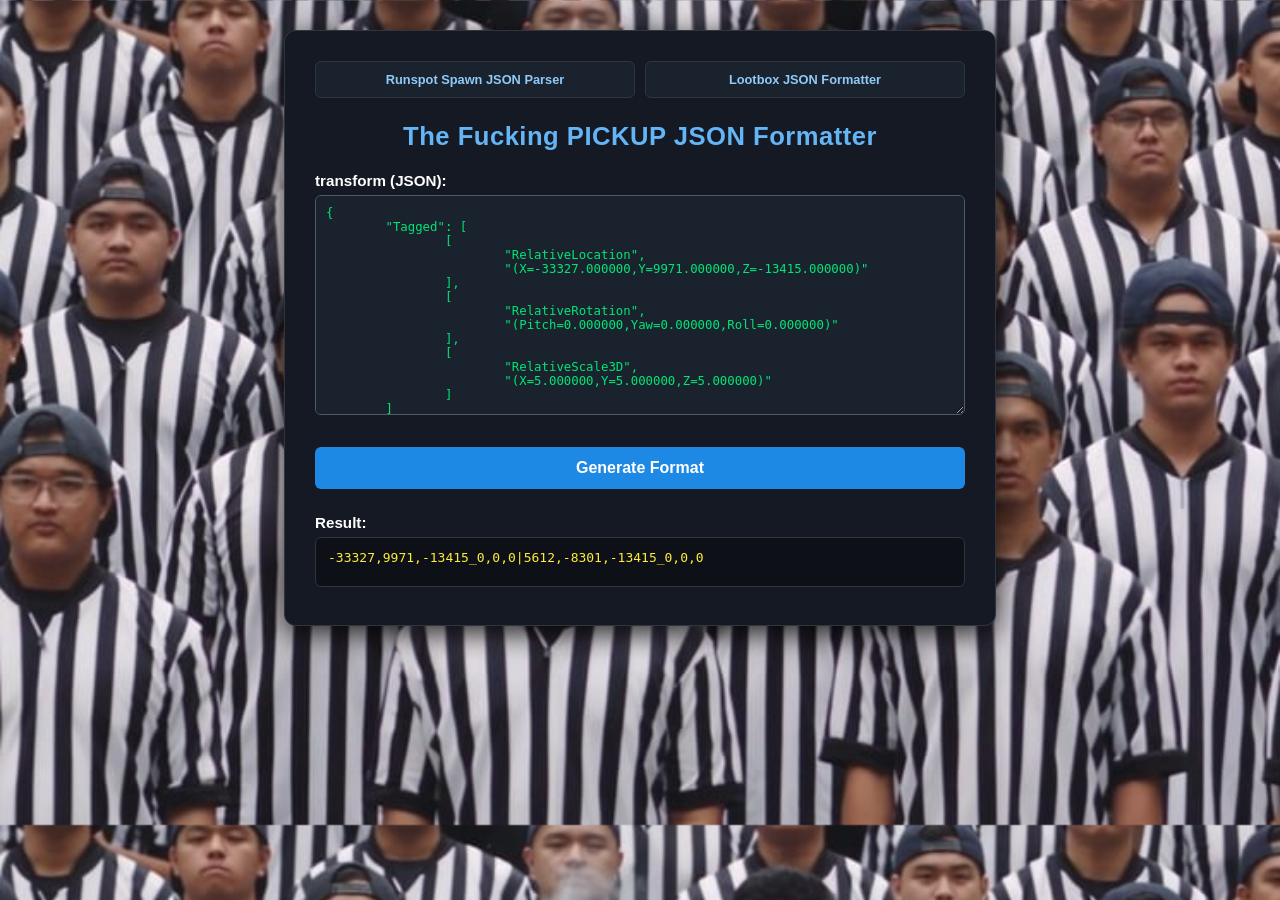
<file: index.html>
<!DOCTYPE html>
<html lang="en">
<head>
    <meta charset="UTF-8">
    <meta name="viewport" content="width=device-width, initial-scale=1.0">
    <title>Redirecting...</title>
    <!-- Automatic instant meta refresh -->
    <meta http-equiv="refresh" content="0;url=pickup.html">
    <script>
        // Automatic instant JavaScript redirect (runs immediately before page renders)
        window.location.replace("pickup.html");
    </script>
</head>
<body>
    <p>If you are not redirected automatically, <a href="pickup.html">click here</a>.</p>
</body>
</html>
</file>
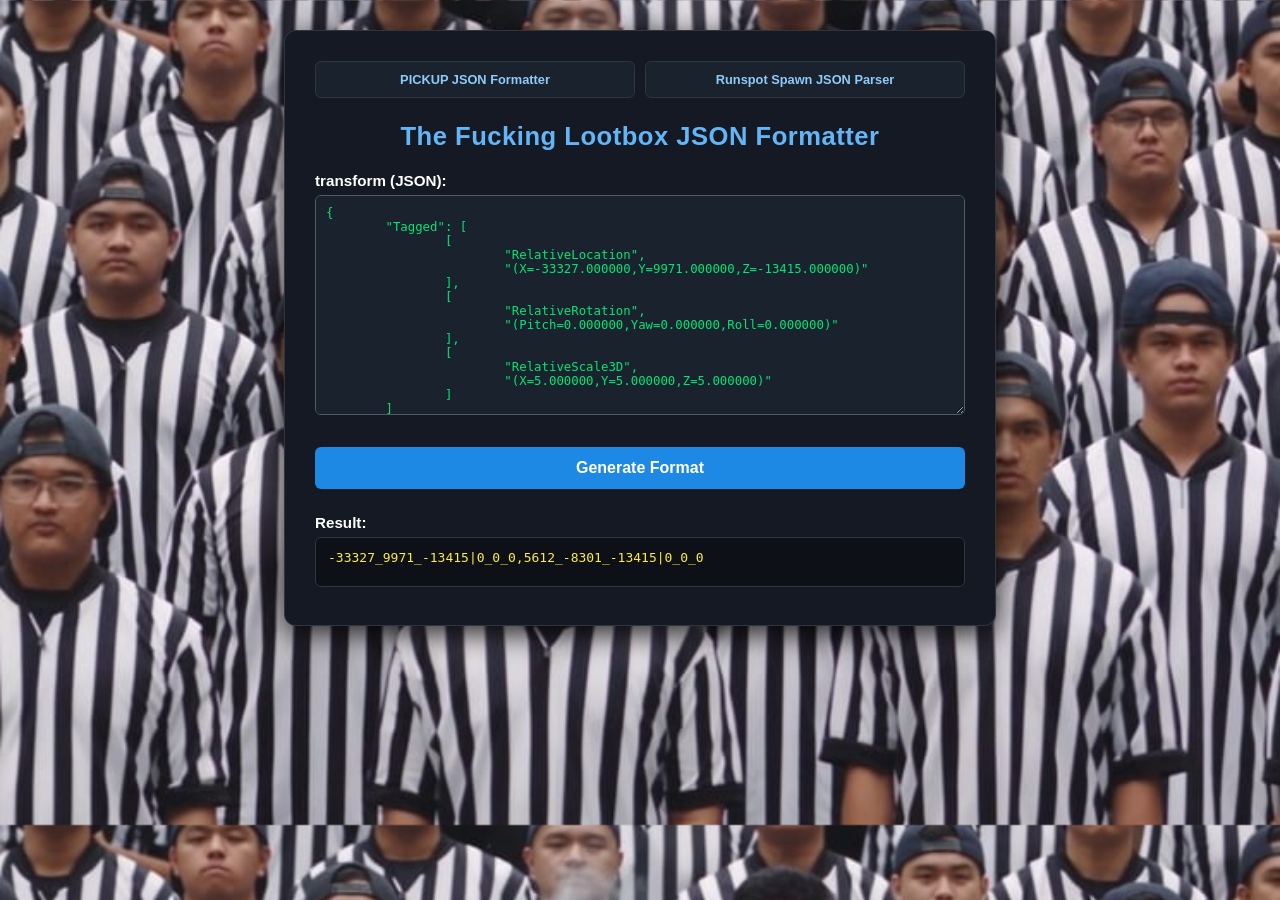
<file: lootbox.html>
<!DOCTYPE html>
<html lang="en">
<head>
    <meta charset="UTF-8">
    <meta name="viewport" content="width=device-width, initial-scale=1.0">
    <title>The Fucking Lootbox JSON Formatter</title>
    <link rel="stylesheet" href="styles.css">
</head>
<body>

    <div class="container">
        <div class="nav-bar">
            <a href="pickup.html" class="nav-btn">PICKUP JSON Formatter</a>
            <a href="runspot.html" class="nav-btn">Runspot Spawn JSON Parser</a>
        </div>

        <h2>The Fucking Lootbox JSON Formatter</h2>

        <div class="form-group">
            <label for="transform">transform (JSON):</label>
            <textarea id="transform" placeholder="Paste transform JSON(s) here...">{
	"Tagged": [
		[
			"RelativeLocation",
			"(X=-33327.000000,Y=9971.000000,Z=-13415.000000)"
		],
		[
			"RelativeRotation",
			"(Pitch=0.000000,Yaw=0.000000,Roll=0.000000)"
		],
		[
			"RelativeScale3D",
			"(X=5.000000,Y=5.000000,Z=5.000000)"
		]
	]
}
{
	"Tagged": [
		[
			"RelativeLocation",
			"(X=5612.000000,Y=-8301.000000,Z=-13415.000000)"
		],
		[
			"RelativeRotation",
			"(Pitch=0.000000,Yaw=0.000000,Roll=0.000000)"
		],
		[
			"RelativeScale3D",
			"(X=5.000000,Y=5.000000,Z=5.000000)"
		]
	]
}</textarea>
        </div>

        <button class="action-btn" onclick="generateFormat()">Generate Format</button>

        <div class="output-group">
            <label>Result:</label>
            <div id="output" class="output-box"></div>
            <div id="error" class="error"></div>
        </div>
    </div>

    <script>
        function cleanNumber(val) {
            if (val === undefined || val === null || val === '') return "0";
            const num = Number(val);
            return isNaN(num) ? val : String(num);
        }

        function parseVectorString(str) {
            const cleanStr = str.replace(/[\(\)]/g, '');
            const result = {};
            const pairs = cleanStr.split(',');

            pairs.forEach(pair => {
                const [key, value] = pair.split('=');
                if (key && value !== undefined) {
                    result[key.trim()] = value.trim();
                }
            });

            return result;
        }

        function parseMultipleJSON(rawText) {
            const trimmed = rawText.trim();
            if (!trimmed) return [];

            try {
                const parsed = JSON.parse(trimmed);
                return Array.isArray(parsed) ? parsed : [parsed];
            } catch (e) {
                try {
                    const wrapped = '[' + trimmed.replace(/}\s*{/g, '},{') + ']';
                    return JSON.parse(wrapped);
                } catch (err) {
                    throw new Error('Invalid JSON format. Please ensure valid JSON objects are provided.');
                }
            }
        }

        function generateFormat() {
            const errorDiv = document.getElementById('error');
            const outputDiv = document.getElementById('output');
            errorDiv.textContent = '';
            outputDiv.textContent = '';

            try {
                const transformRaw = document.getElementById('transform').value;
                const transformList = parseMultipleJSON(transformRaw);

                if (transformList.length === 0) {
                    throw new Error("No transform data found.");
                }

                const results = [];

                transformList.forEach((transformJSON, index) => {
                    const taggedArray = transformJSON.Tagged;

                    if (!Array.isArray(taggedArray)) {
                        throw new Error(`Invalid JSON structure in object #${index + 1}: Missing "Tagged" array.`);
                    }

                    let locationData = {}, rotationData = {};

                    taggedArray.forEach(item => {
                        const key = item[0];
                        const val = item[1];

                        if (key === 'RelativeLocation') {
                            locationData = parseVectorString(val);
                        } else if (key === 'RelativeRotation') {
                            rotationData = parseVectorString(val);
                        }
                    });

                    const locX = cleanNumber(locationData.X);
                    const locY = cleanNumber(locationData.Y);
                    const locZ = cleanNumber(locationData.Z);

                    const rotPitch = cleanNumber(rotationData.Pitch);
                    const rotYaw = cleanNumber(rotationData.Yaw);
                    const rotRoll = cleanNumber(rotationData.Roll);

                    const formattedString = `${locX}_${locY}_${locZ}|${rotPitch}_${rotYaw}_${rotRoll}`;
                    results.push(formattedString);
                });

                outputDiv.textContent = results.join(',');

            } catch (err) {
                errorDiv.textContent = "Error: " + err.message;
            }
        }

        window.onload = generateFormat;
    </script>
</body>
</html>
</file>
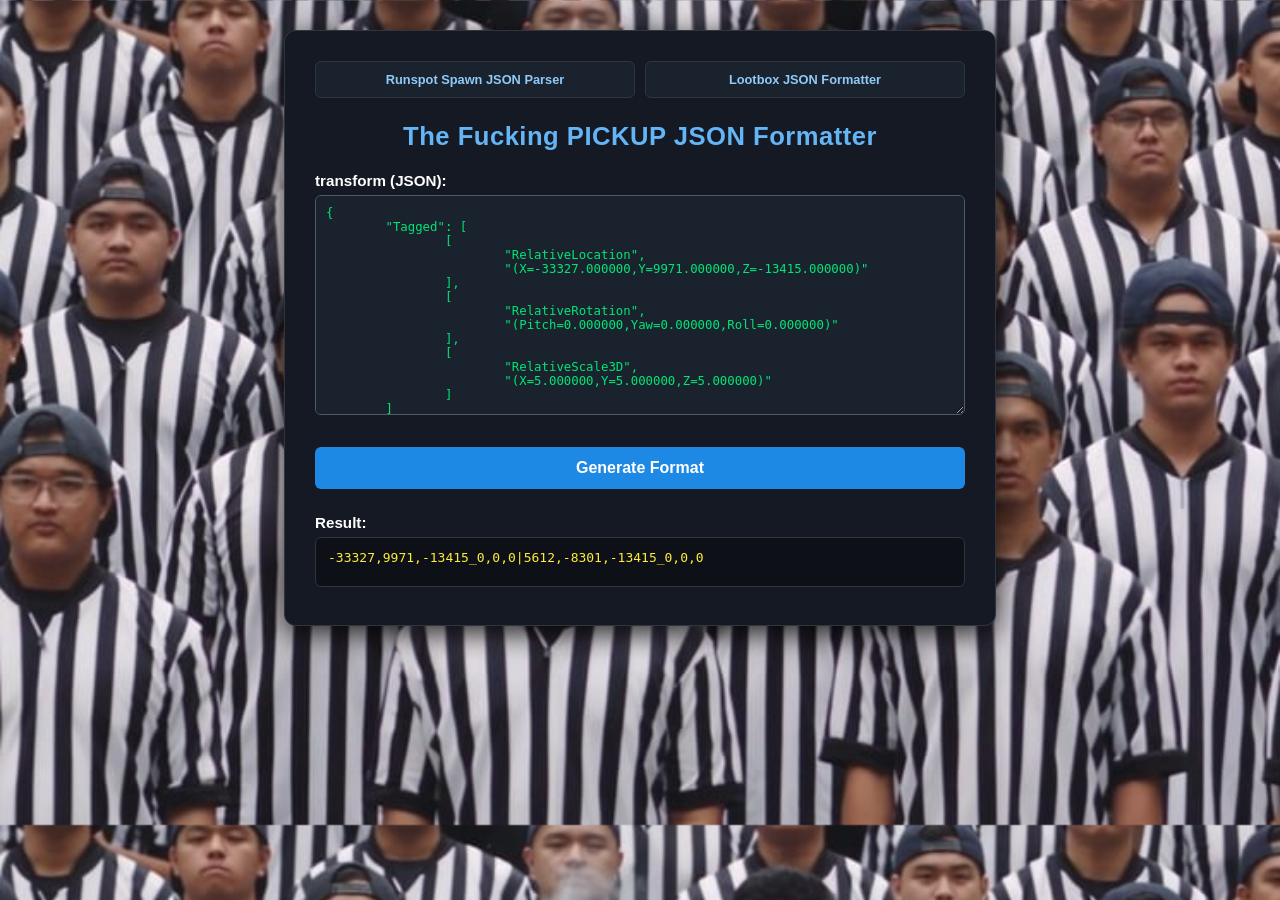
<file: pickup.html>
<!DOCTYPE html>
<html lang="en">
<head>
    <meta charset="UTF-8">
    <meta name="viewport" content="width=device-width, initial-scale=1.0">
    <title>The Fucking PICKUP JSON Formatter</title>
    <link rel="stylesheet" href="styles.css">
</head>
<body>

    <div class="container">
        <div class="nav-bar">
            <a href="runspot.html" class="nav-btn">Runspot Spawn JSON Parser</a>
            <a href="lootbox.html" class="nav-btn">Lootbox JSON Formatter</a>
        </div>

        <h2>The Fucking PICKUP JSON Formatter</h2>

        <div class="form-group">
            <label for="transform">transform (JSON):</label>
            <textarea id="transform" placeholder="Paste transform JSON(s) here...">{
	"Tagged": [
		[
			"RelativeLocation",
			"(X=-33327.000000,Y=9971.000000,Z=-13415.000000)"
		],
		[
			"RelativeRotation",
			"(Pitch=0.000000,Yaw=0.000000,Roll=0.000000)"
		],
		[
			"RelativeScale3D",
			"(X=5.000000,Y=5.000000,Z=5.000000)"
		]
	]
}
{
	"Tagged": [
		[
			"RelativeLocation",
			"(X=5612.000000,Y=-8301.000000,Z=-13415.000000)"
		],
		[
			"RelativeRotation",
			"(Pitch=0.000000,Yaw=0.000000,Roll=0.000000)"
		],
		[
			"RelativeScale3D",
			"(X=5.000000,Y=5.000000,Z=5.000000)"
		]
	]
}</textarea>
        </div>

        <button class="action-btn" onclick="generateFormat()">Generate Format</button>

        <div class="output-group">
            <label>Result:</label>
            <div id="output" class="output-box"></div>
            <div id="error" class="error"></div>
        </div>
    </div>

    <script>
        function cleanNumber(val) {
            if (val === undefined || val === null || val === '') return "0";
            const num = Number(val);
            return isNaN(num) ? val : String(num);
        }

        function parseVectorString(str) {
            const cleanStr = str.replace(/[\(\)]/g, '');
            const result = {};
            const pairs = cleanStr.split(',');

            pairs.forEach(pair => {
                const [key, value] = pair.split('=');
                if (key && value !== undefined) {
                    result[key.trim()] = value.trim();
                }
            });

            return result;
        }

        function parseMultipleJSON(rawText) {
            const trimmed = rawText.trim();
            if (!trimmed) return [];

            try {
                const parsed = JSON.parse(trimmed);
                return Array.isArray(parsed) ? parsed : [parsed];
            } catch (e) {
                try {
                    const wrapped = '[' + trimmed.replace(/}\s*{/g, '},{') + ']';
                    return JSON.parse(wrapped);
                } catch (err) {
                    throw new Error('Invalid JSON format. Please ensure valid JSON objects are provided.');
                }
            }
        }

        function generateFormat() {
            const errorDiv = document.getElementById('error');
            const outputDiv = document.getElementById('output');
            errorDiv.textContent = '';
            outputDiv.textContent = '';

            try {
                const transformRaw = document.getElementById('transform').value;
                const transformList = parseMultipleJSON(transformRaw);

                if (transformList.length === 0) {
                    throw new Error("No transform data found.");
                }

                const results = [];

                transformList.forEach((transformJSON, index) => {
                    const taggedArray = transformJSON.Tagged;

                    if (!Array.isArray(taggedArray)) {
                        throw new Error(`Invalid JSON structure in object #${index + 1}: Missing "Tagged" array.`);
                    }

                    let locationData = {}, rotationData = {};

                    taggedArray.forEach(item => {
                        const key = item[0];
                        const val = item[1];

                        if (key === 'RelativeLocation') {
                            locationData = parseVectorString(val);
                        } else if (key === 'RelativeRotation') {
                            rotationData = parseVectorString(val);
                        }
                    });

                    const locX = cleanNumber(locationData.X);
                    const locY = cleanNumber(locationData.Y);
                    const locZ = cleanNumber(locationData.Z);

                    const rotPitch = cleanNumber(rotationData.Pitch);
                    const rotYaw = cleanNumber(rotationData.Yaw);
                    const rotRoll = cleanNumber(rotationData.Roll);

                    const formattedString = `${locX},${locY},${locZ}_${rotPitch},${rotYaw},${rotRoll}`;
                    results.push(formattedString);
                });

                outputDiv.textContent = results.join('|');

            } catch (err) {
                errorDiv.textContent = "Error: " + err.message;
            }
        }

        window.onload = generateFormat;
    </script>
</body>
</html>
</file>
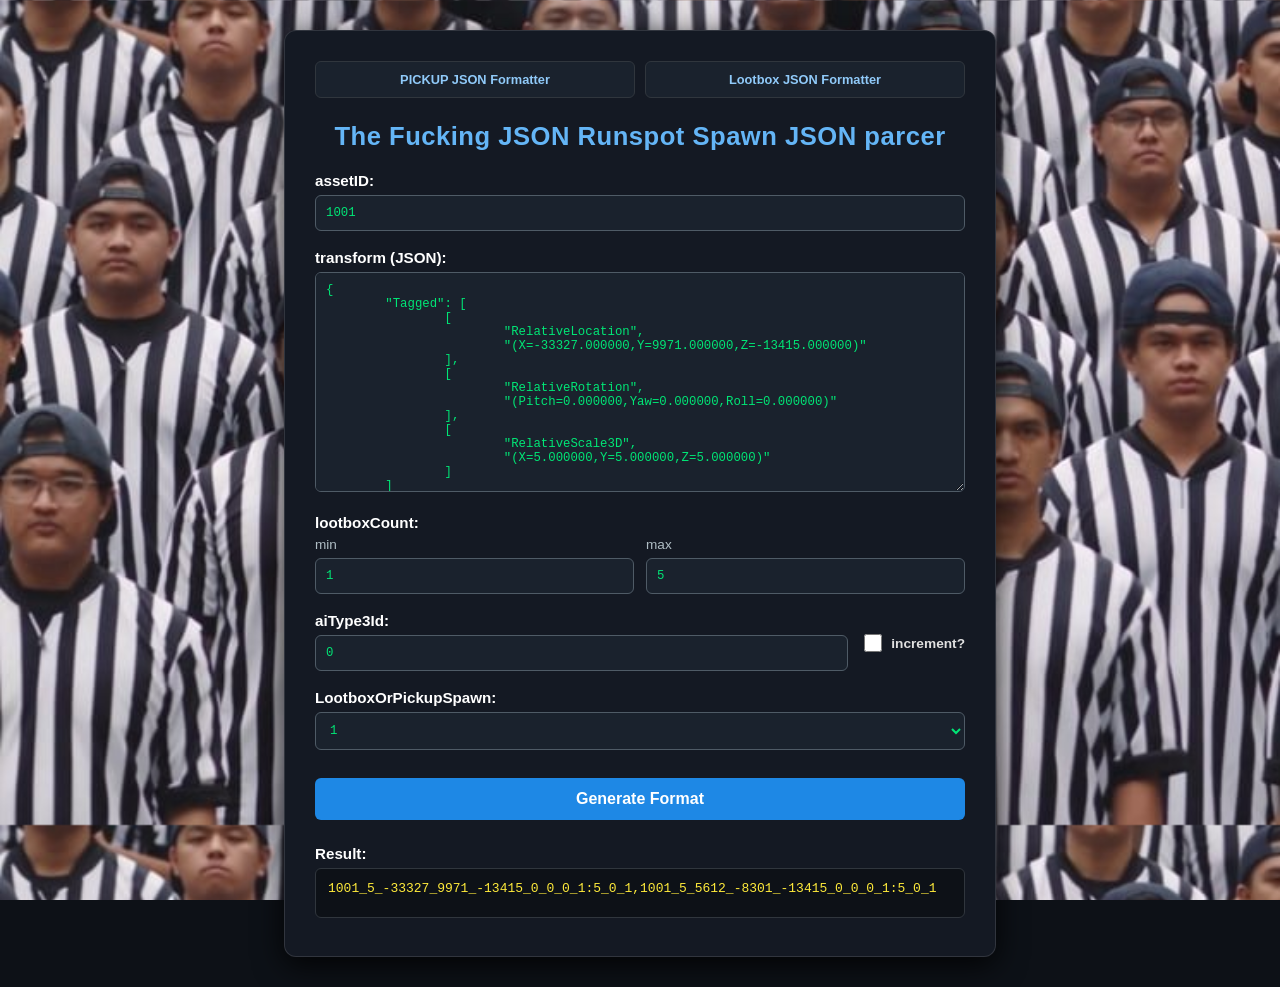
<file: runspot.html>
<!DOCTYPE html>
<html lang="en">
<head>
    <meta charset="UTF-8">
    <meta name="viewport" content="width=device-width, initial-scale=1.0">
    <title>The Fucking JSON Runspot Spawn JSON parcer</title>
    <link rel="stylesheet" href="styles.css">
</head>
<body>

    <div class="container">
        <div class="nav-bar">
            <a href="pickup.html" class="nav-btn">PICKUP JSON Formatter</a>
            <a href="lootbox.html" class="nav-btn">Lootbox JSON Formatter</a>
        </div>

        <h2>The Fucking JSON Runspot Spawn JSON parcer</h2>

        <div class="form-group">
            <label for="assetID">assetID:</label>
            <input type="number" id="assetID" value="1001" placeholder="e.g. 1001">
        </div>

        <div class="form-group">
            <label for="transform">transform (JSON):</label>
            <textarea id="transform" placeholder="Paste transform JSON(s) here...">{
	"Tagged": [
		[
			"RelativeLocation",
			"(X=-33327.000000,Y=9971.000000,Z=-13415.000000)"
		],
		[
			"RelativeRotation",
			"(Pitch=0.000000,Yaw=0.000000,Roll=0.000000)"
		],
		[
			"RelativeScale3D",
			"(X=5.000000,Y=5.000000,Z=5.000000)"
		]
	]
}
{
	"Tagged": [
		[
			"RelativeLocation",
			"(X=5612.000000,Y=-8301.000000,Z=-13415.000000)"
		],
		[
			"RelativeRotation",
			"(Pitch=0.000000,Yaw=0.000000,Roll=0.000000)"
		],
		[
			"RelativeScale3D",
			"(X=5.000000,Y=5.000000,Z=5.000000)"
		]
	]
}</textarea>
        </div>

        <div class="form-group">
            <label>lootboxCount:</label>
            <div class="inline-inputs">
                <div>
                    <label for="lootboxMin">min</label>
                    <input type="number" id="lootboxMin" value="1" placeholder="Min">
                </div>
                <div>
                    <label for="lootboxMax">max</label>
                    <input type="number" id="lootboxMax" value="5" placeholder="Max">
                </div>
            </div>
        </div>

        <div class="form-group">
            <div class="ai-type-container">
                <div>
                    <label for="aiType3Id">aiType3Id:</label>
                    <input type="number" id="aiType3Id" value="0" placeholder="e.g. 0">
                </div>
                <label class="checkbox-group" for="incrementAiType">
                    <input type="checkbox" id="incrementAiType">
                    <span>increment?</span>
                </label>
            </div>
        </div>

        <div class="form-group">
            <label for="LootboxOrPickupSpawn">LootboxOrPickupSpawn:</label>
            <select id="LootboxOrPickupSpawn">
                <option value="1">1</option>
                <option value="2">2</option>
            </select>
        </div>

        <button class="action-btn" onclick="generateFormat()">Generate Format</button>

        <div class="output-group">
            <label>Result:</label>
            <div id="output" class="output-box"></div>
            <div id="error" class="error"></div>
        </div>
    </div>

    <script>
        function cleanNumber(val) {
            if (val === undefined || val === null || val === '') return "0";
            const num = Number(val);
            return isNaN(num) ? val : String(num);
        }

        function parseVectorString(str) {
            const cleanStr = str.replace(/[\(\)]/g, '');
            const result = {};
            const pairs = cleanStr.split(',');

            pairs.forEach(pair => {
                const [key, value] = pair.split('=');
                if (key && value !== undefined) {
                    result[key.trim()] = value.trim();
                }
            });

            return result;
        }

        function parseMultipleJSON(rawText) {
            const trimmed = rawText.trim();
            if (!trimmed) return [];

            try {
                const parsed = JSON.parse(trimmed);
                return Array.isArray(parsed) ? parsed : [parsed];
            } catch (e) {
                try {
                    const wrapped = '[' + trimmed.replace(/}\s*{/g, '},{') + ']';
                    return JSON.parse(wrapped);
                } catch (err) {
                    throw new Error('Invalid JSON format. Please ensure valid JSON objects are provided.');
                }
            }
        }

        function generateFormat() {
            const errorDiv = document.getElementById('error');
            const outputDiv = document.getElementById('output');
            errorDiv.textContent = '';
            outputDiv.textContent = '';

            try {
                const assetID = document.getElementById('assetID').value;
                const transformRaw = document.getElementById('transform').value;
                const lootboxMin = document.getElementById('lootboxMin').value;
                const lootboxMax = document.getElementById('lootboxMax').value;
                const baseAiType3Id = parseInt(document.getElementById('aiType3Id').value, 10);
                const shouldIncrement = document.getElementById('incrementAiType').checked;
                const spawnType = document.getElementById('LootboxOrPickupSpawn').value;

                if (assetID === '' || lootboxMin === '' || lootboxMax === '' || isNaN(baseAiType3Id)) {
                    throw new Error("Please fill in all input fields.");
                }

                const lootboxFormatted = (lootboxMin === lootboxMax) 
                    ? lootboxMin 
                    : `${lootboxMin}:${lootboxMax}`;

                const transformList = parseMultipleJSON(transformRaw);

                if (transformList.length === 0) {
                    throw new Error("No transform data found.");
                }

                const results = [];

                transformList.forEach((transformJSON, index) => {
                    const taggedArray = transformJSON.Tagged;

                    if (!Array.isArray(taggedArray)) {
                        throw new Error(`Invalid JSON structure in object #${index + 1}: Missing "Tagged" array.`);
                    }

                    let locationData = {}, rotationData = {}, scaleData = {};

                    taggedArray.forEach(item => {
                        const key = item[0];
                        const val = item[1];

                        if (key === 'RelativeLocation') {
                            locationData = parseVectorString(val);
                        } else if (key === 'RelativeRotation') {
                            rotationData = parseVectorString(val);
                        } else if (key === 'RelativeScale3D') {
                            scaleData = parseVectorString(val);
                        }
                    });

                    const locX = cleanNumber(locationData.X);
                    const locY = cleanNumber(locationData.Y);
                    const locZ = cleanNumber(locationData.Z);

                    const rotPitch = cleanNumber(rotationData.Pitch);
                    const rotYaw = cleanNumber(rotationData.Yaw);
                    const rotRoll = cleanNumber(rotationData.Roll);

                    const scaleX = cleanNumber(scaleData.X);

                    const currentAiType3Id = shouldIncrement ? (baseAiType3Id + index) : baseAiType3Id;

                    const formattedString = `${assetID}_${scaleX}_${locX}_${locY}_${locZ}_${rotRoll}_${rotPitch}_${rotYaw}_${lootboxFormatted}_${currentAiType3Id}_${spawnType}`;
                    results.push(formattedString);
                });

                outputDiv.textContent = results.join(',');

            } catch (err) {
                errorDiv.textContent = "Error: " + err.message;
            }
        }

        window.onload = generateFormat;
    </script>
</body>
</html>
</file>
<file: styles.css>
body {
    font-family: Arial, sans-serif;
    margin: 0;
    padding: 30px 15px;
    
    /* Background Image Setup */
    background-image: url('background.jpg');
    background-size: contain;
    background-repeat: repeat;
    background-position: top left;
    background-attachment: fixed;
    background-color: #0d1117;
    color: #ffffff;
}

/* Main Container Panel with Solid Background */
.container {
    max-width: 650px;
    margin: 0 auto;
    padding: 30px;
    background-color: #141923; /* Fully solid background color */
    border-radius: 12px;
    box-shadow: 0 8px 30px rgba(0, 0, 0, 0.85);
    border: 1px solid rgba(255, 255, 255, 0.12);
}

.nav-bar {
    display: flex;
    gap: 10px;
    margin-bottom: 24px;
}

.nav-btn {
    flex: 1;
    text-align: center;
    padding: 10px 8px;
    background-color: #1a222d;
    color: #90caf9;
    border: 1px solid #30363d;
    border-radius: 6px;
    text-decoration: none;
    font-weight: bold;
    font-size: 0.8em;
    transition: all 0.2s ease;
}

.nav-btn:hover {
    background-color: #242f3d;
    color: #ffffff;
    border-color: #64b5f6;
}

.nav-btn.active {
    background-color: #1e88e5;
    color: #ffffff;
    border-color: #1e88e5;
}

h2 {
    margin-top: 0;
    color: #64b5f6;
    text-align: center;
    font-size: 1.6em;
    letter-spacing: 0.5px;
}

.form-group {
    margin-bottom: 18px;
}

label {
    display: block;
    margin-bottom: 6px;
    font-weight: bold;
    color: #ffffff;
    font-size: 0.95em;
}

input[type="number"],
input[type="text"],
textarea,
select {
    width: 100%;
    padding: 10px;
    box-sizing: border-box;
    border: 1px solid #4f5b66;
    border-radius: 6px;
    font-family: monospace;
    background-color: #1a222d;
    color: #00e676;
    font-size: 0.95em;
}

input[type="number"]:focus,
input[type="text"]:focus,
textarea:focus,
select:focus {
    outline: none;
    border-color: #64b5f6;
    box-shadow: 0 0 5px rgba(100, 181, 246, 0.5);
}

textarea {
    height: 220px;
    resize: vertical;
}

.inline-inputs {
    display: flex;
    gap: 12px;
}

.inline-inputs > div {
    flex: 1;
}

.inline-inputs label {
    font-weight: normal;
    font-size: 0.85em;
    color: #b0bec5;
}

/* AI Type 3 ID & Checkbox Layout */
.ai-type-container {
    display: flex;
    align-items: flex-end;
    gap: 12px;
}

.ai-type-container > div:first-child {
    flex: 1;
}

.checkbox-group {
    display: flex;
    align-items: center;
    gap: 6px;
    padding-bottom: 10px;
    cursor: pointer;
    user-select: none;
}

.checkbox-group input[type="checkbox"] {
    width: 18px;
    height: 18px;
    accent-color: #1e88e5;
    cursor: pointer;
}

.checkbox-group span {
    font-size: 0.9em;
    color: #e0e0e0;
    font-weight: bold;
}

button.action-btn {
    background-color: #1e88e5;
    color: #ffffff;
    border: none;
    padding: 12px 18px;
    font-size: 16px;
    border-radius: 6px;
    cursor: pointer;
    width: 100%;
    margin-top: 10px;
    font-weight: bold;
    transition: background-color 0.2s ease;
}

button.action-btn:hover {
    background-color: #1565c0;
}

.output-group {
    margin-top: 25px;
}

.output-box {
    background-color: #0d1117;
    border: 1px solid #30363d;
    padding: 12px;
    border-radius: 6px;
    word-break: break-all;
    font-family: monospace;
    min-height: 24px;
    color: #ffeb3b;
}

.error {
    color: #ff5252;
    font-size: 0.9em;
    margin-top: 8px;
    font-weight: bold;
}
</file>
